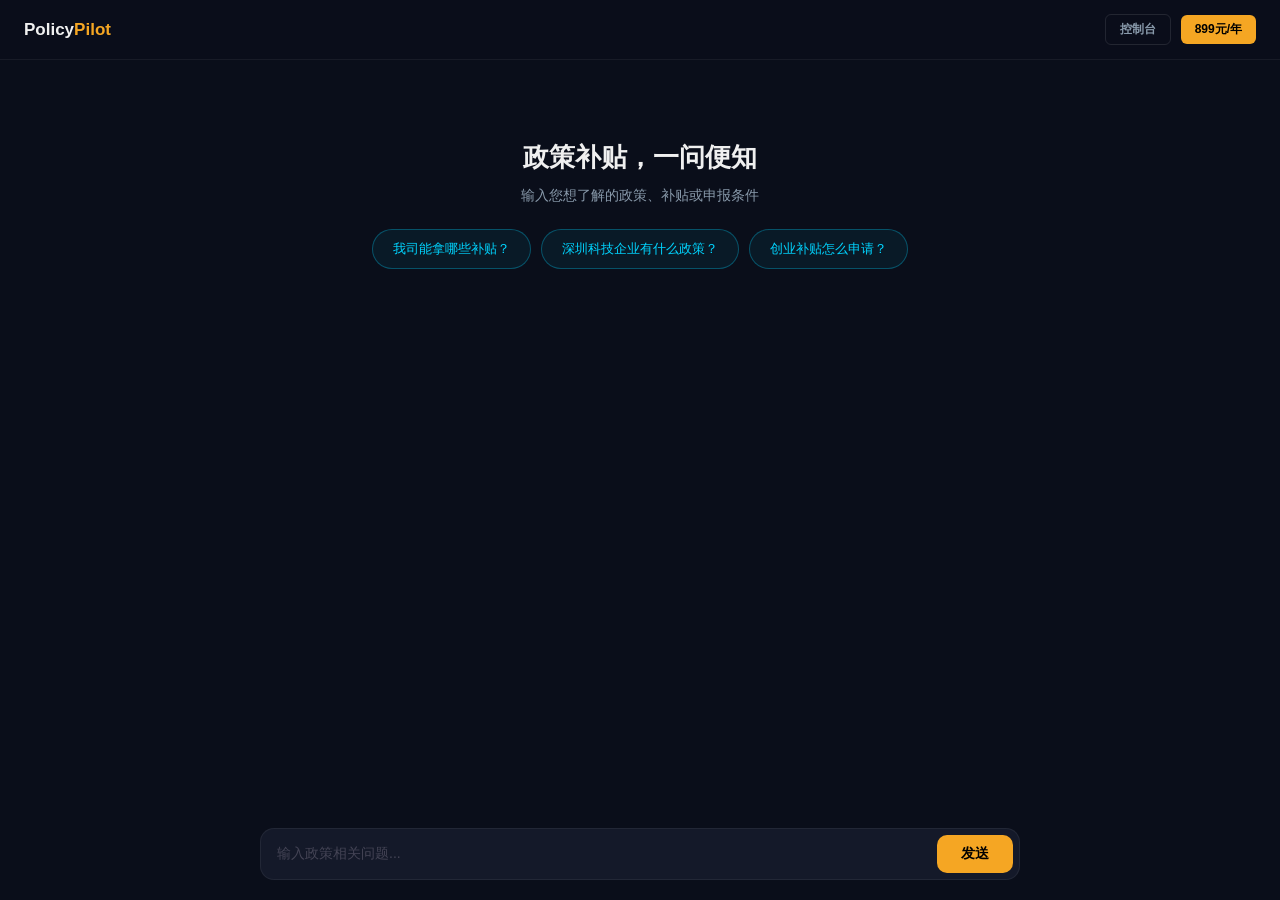
<file: scripts/ai-chat.html>
<!DOCTYPE html>
<html lang="zh-CN">
<head>
<meta charset="UTF-8">
<meta name="viewport" content="width=device-width, initial-scale=1.0">
<title>AI对话 - 政策通 PolicyPilot</title>
<style>
*{margin:0;padding:0;box-sizing:border-box}
:root{--bg:#0a0e1a;--dark:#141929;--cyan:#00d4ff;--gold:#f5a623;--white:#f0f0f0;--gray:#8899aa;--border:rgba(255,255,255,0.06)}
body{background:var(--bg);color:var(--white);font-family:-apple-system,BlinkMacSystemFont,"Segoe UI",sans-serif;height:100vh;display:flex;flex-direction:column}
.nav{padding:14px 24px;display:flex;align-items:center;justify-content:space-between;background:rgba(10,14,26,0.9);border-bottom:1px solid var(--border);flex-shrink:0}
.logo{font-size:17px;font-weight:700;color:var(--white);text-decoration:none}.logo span{color:var(--gold)}
.nav-right{display:flex;gap:10px;align-items:center}
.nb{padding:6px 14px;border-radius:6px;border:none;cursor:pointer;font-size:12px;font-weight:600;text-decoration:none}
.nb-g{background:transparent;color:var(--gray);border:1px solid rgba(255,255,255,0.1)}
.nb-g:hover{color:var(--white)}
.nb-y{background:var(--gold);color:#000}
.cw{flex:1;overflow-y:auto;padding:20px;max-width:800px;width:100%;margin:0 auto}
.wl{text-align:center;padding:60px 20px}
.wl h2{font-size:1.6rem;margin-bottom:12px}
.wl p{color:var(--gray);font-size:14px;margin-bottom:24px}
.qb{display:flex;gap:10px;justify-content:center;flex-wrap:wrap}
.qbtn{padding:10px 20px;border-radius:20px;border:1px solid rgba(0,212,255,0.3);background:rgba(0,212,255,0.06);color:var(--cyan);cursor:pointer;font-size:13px}
.qbtn:hover{background:rgba(0,212,255,0.12)}
.m{display:flex;gap:12px;margin-bottom:16px;animation:fi .3s}
.m.u{flex-direction:row-reverse}
.ma{width:32px;height:32px;border-radius:8px;display:flex;align-items:center;justify-content:center;flex-shrink:0;font-size:13px;font-weight:700}
.m.u .ma{background:rgba(0,212,255,0.15);color:var(--cyan)}
.m.a .ma{background:rgba(245,166,35,0.15);color:var(--gold)}
.mb{max-width:75%;padding:14px 18px;border-radius:14px;font-size:14px;line-height:1.7;word-break:break-word}
.m.u .mb{background:rgba(0,212,255,0.1);border:1px solid rgba(0,212,255,0.15)}
.m.a .mb{background:var(--dark);border:1px solid var(--border)}
.mb p{margin:0}.mb p+p{margin-top:8px}
.mb a{color:var(--cyan)}
.ty{display:flex;gap:4px;padding:14px 18px}
.ty span{width:6px;height:6px;background:var(--gray);border-radius:50%;animation:bo 1.2s infinite}
.ty span:nth-child(2){animation-delay:.2s}
.ty span:nth-child(3){animation-delay:.4s}
.ln{text-align:center;padding:16px;background:rgba(245,166,35,0.06);border:1px solid rgba(245,166,35,0.15);border-radius:12px;margin:12px 0;font-size:13px;color:var(--gold)}
.ln a{color:var(--cyan);text-decoration:underline}
.ib{padding:12px 20px 20px;max-width:800px;width:100%;margin:0 auto;flex-shrink:0}
.rm{font-size:11px;color:var(--gray);text-align:right;margin-bottom:6px}
.ir{display:flex;gap:10px;background:var(--dark);border:1px solid var(--border);border-radius:14px;padding:6px 6px 6px 16px;transition:border-color .2s}
.ir:focus-within{border-color:var(--gold)}
.ir textarea{flex:1;background:none;border:none;outline:none;color:var(--white);font-size:14px;resize:none;max-height:120px;line-height:1.5;padding:8px 0;font-family:inherit}
.ir textarea::placeholder{color:#445}
.sb{padding:10px 24px;background:var(--gold);color:#000;border:none;border-radius:10px;font-size:14px;font-weight:700;cursor:pointer;align-self:flex-end}
.sb:disabled{opacity:.4;cursor:not-allowed}
@keyframes fi{from{opacity:0;transform:translateY(8px)}to{opacity:1;transform:translateY(0)}}
@keyframes bo{0%,60%,100%{transform:translateY(0)}30%{transform:translateY(-6px)}}
</style>
</head>
<body>
<nav class="nav">
  <a href="/" class="logo">Policy<span>Pilot</span></a>
  <div class="nav-right">
    <a href="/console.html" class="nb nb-g">控制台</a>
    <a href="/subscribe.html" class="nb nb-y">899元/年</a>
  </div>
</nav>
<div class="cw" id="cw">
  <div class="wl" id="wl">
    <h2>政策补贴，一问便知</h2>
    <p>输入您想了解的政策、补贴或申报条件</p>
    <div class="qb">
      <button class="qbtn" onclick="ask(this)">我司能拿哪些补贴？</button>
      <button class="qbtn" onclick="ask(this)">深圳科技企业有什么政策？</button>
      <button class="qbtn" onclick="ask(this)">创业补贴怎么申请？</button>
    </div>
  </div>
  <div id="msgs"></div>
</div>
<div class="ib">
  <div class="rm" id="rm"></div>
  <div class="ir">
    <textarea id="inp" rows="1" placeholder="输入政策相关问题..."></textarea>
    <button class="sb" id="sbtn">发送</button>
  </div>
</div>
<script>
(function(){
var inp=document.getElementById('inp');
var sbtn=document.getElementById('sbtn');
var msgs=document.getElementById('msgs');
var wl=document.getElementById('wl');
var cw=document.getElementById('cw');
var rm=document.getElementById('rm');
var loading=false;

inp.addEventListener('input',function(){
  inp.style.height='auto';
  inp.style.height=Math.min(inp.scrollHeight,120)+'px';
});
inp.addEventListener('keydown',function(e){
  if(e.key==='Enter'&&!e.shiftKey){e.preventDefault();doSend();}
});
sbtn.onclick=doSend;
window.ask=function(b){inp.value=b.textContent;doSend();};

var qp=new URLSearchParams(location.search).get('q');
if(qp){inp.value=qp;setTimeout(doSend,300);}

function doSend(){
  var text=inp.value.trim();
  if(!text||loading)return;
  loading=true;sbtn.disabled=true;
  wl.style.display='none';
  addMsg('u',text);
  inp.value='';inp.style.height='auto';

  var tEl=document.createElement('div');
  tEl.className='m a';
  tEl.innerHTML='<div class="ma">AI</div><div class="mb"><div class="ty"><span></span><span></span><span></span></div></div>';
  msgs.appendChild(tEl);
  sb();

  fetch('/api/partner/chat',{
    method:'POST',
    headers:{'Content-Type':'application/json','X-Partner-ID':'web_guest'},
    body:JSON.stringify({query:text})
  }).then(function(r){return r.json();}).then(function(d){
    tEl.remove();
    var limited=d.metadata&&d.metadata.status==='rate_limited';
    if(d.response){
      if(limited){
        var n=document.createElement('div');
        n.className='ln';
        n.innerHTML=d.response+' <a href="/subscribe.html">立即开通</a>';
        msgs.appendChild(n);
      }else{
        addMsg('a',d.response);
      }
    }else{
      addMsg('a','服务暂时不可用，请稍后重试。');
    }
    if(d.metadata){
      var rem=d.metadata.remaining_today;
      var lim=d.metadata.daily_limit;
      if(rem!==undefined)rm.textContent='今日剩余 '+rem+'/'+lim+' 次';
    }
    loading=false;sbtn.disabled=false;sb();
  }).catch(function(e){
    tEl.remove();
    addMsg('a','网络错误，请检查连接后重试。');
    loading=false;sbtn.disabled=false;sb();
  });
}

function addMsg(role,text){
  var div=document.createElement('div');
  div.className='m '+role;
  var safe=text.replace(/&/g,'&amp;').replace(/</g,'&lt;').replace(/>/g,'&gt;');
  safe=safe.replace(/\n\n/g,'</p><p>').replace(/\n/g,'<br>');
  if(safe.indexOf('<p>')<0)safe='<p>'+safe+'</p>';
  div.innerHTML='<div class="ma">'+(role==='a'?'AI':'我')+'</div><div class="mb">'+safe+'</div>';
  msgs.appendChild(div);sb();
}

function sb(){cw.scrollTop=cw.scrollHeight;}
})();
</script>
</body>
</html>
</file>
